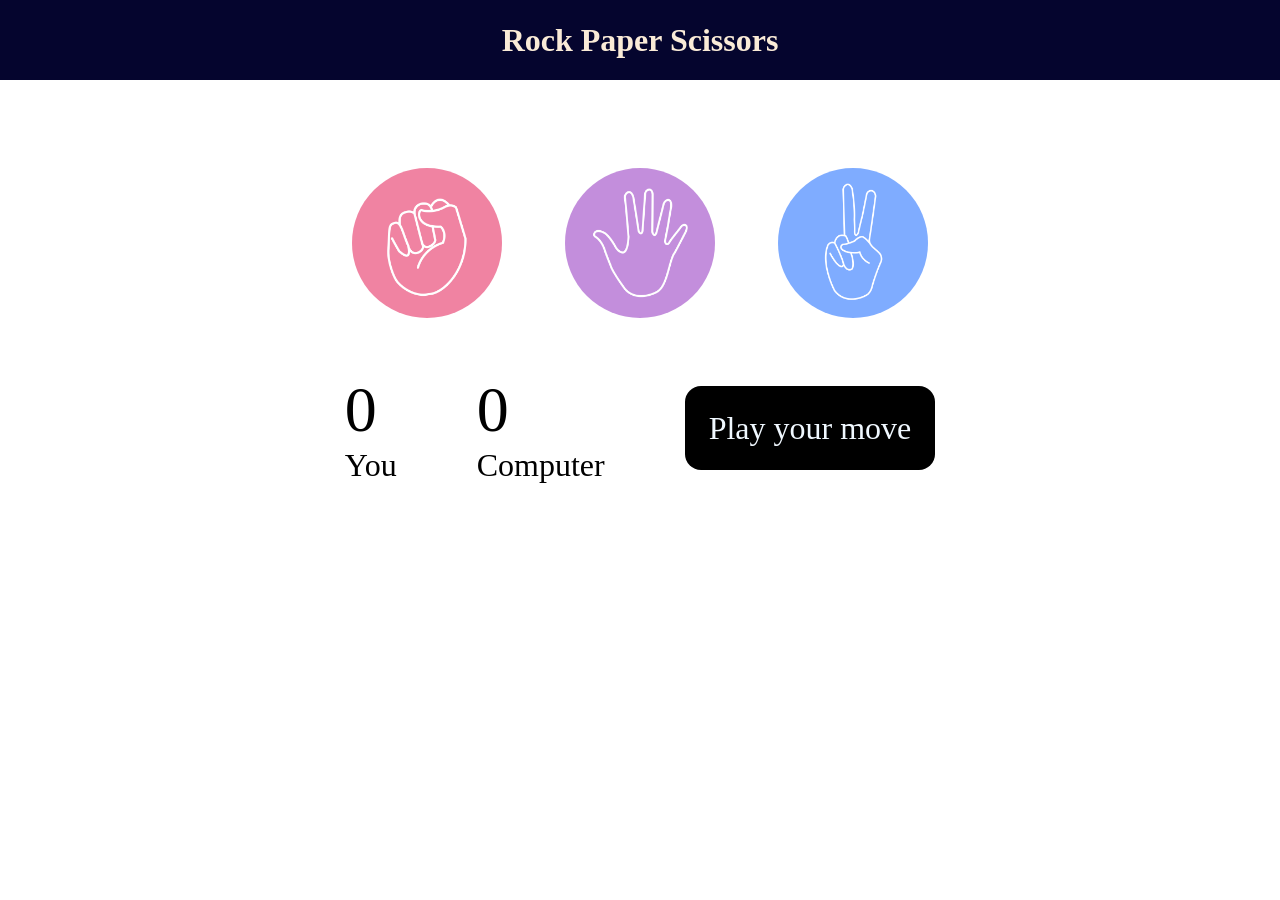
<file: index.html>
<!DOCTYPE html>
<html lang="en">
<head>
    <meta charset="UTF-8">
    <meta name="viewport" content="width=device-width, initial-scale=1.0">
    <title>Stone Paper Scissors Game </title>
    <link rel="stylesheet" href="app.css"/> 
</head>
<body>
    
    <h1> Rock Paper Scissors </h1>

<div class="choices">

<div class="choice" id="rock">
<img src="rock.png">
 </div>
 <div class="choice" id="paper">
<img src="paper.png">
 </div>
 <div class="choice" id="scissors">
<img src="scissors.png">
 </div>
   </div>

<div class="score-board">
    <div class="score">
<p id="user-score"> 0 </p>
<p> You</p>
    </div> 
        <div class="score">
<p id="comp-score"> 0 </p>
<p> Computer </p>
    </div> 

<div class="msg-container">
    <p id="msg">Play your move</p>
  </div>
</div>
<script src="app.js"></script>
</body>
</html>
</file>
<file: app.css>
*{
    margin:0;
    padding:0;
}

h1{
    background-color: rgb(5, 5, 46);
    color:antiquewhite;
    text-align: center;
    height:5rem;
    line-height:5rem;
}

img{
    height: 150px;
    width: 150px;
    object-fit: cover;
   border-radius: 50%;
}

.choice{
    height: 165px;
    width: 165px;
    border-radius: 50%;
    justify-content: center;
    align-items: center;
    display: flex;
}
.choice:hover{
    background-color: rgb(20, 17, 17);
    cursor:pointer;
}
.choices{
    display:flex;
    justify-content: center;
    align-items: center;
    gap:3rem;
    margin-top: 5rem;
}

.score-board{
    display:flex;
    justify-content: center;
    align-items: center;
    font-size: 2rem;
    margin-top: 3rem;
    gap:5rem;
}

#user-score,
#comp-score{
    font-size: 4rem;
}

.msg-container{
      margin-top: 5 rem;
}

#msg{
    background-color: black;
    color: aliceblue;
    font-size: 2rem;
    padding: 1.5rem;
    border-radius: 1rem;
    display: inline;
}
</file>
